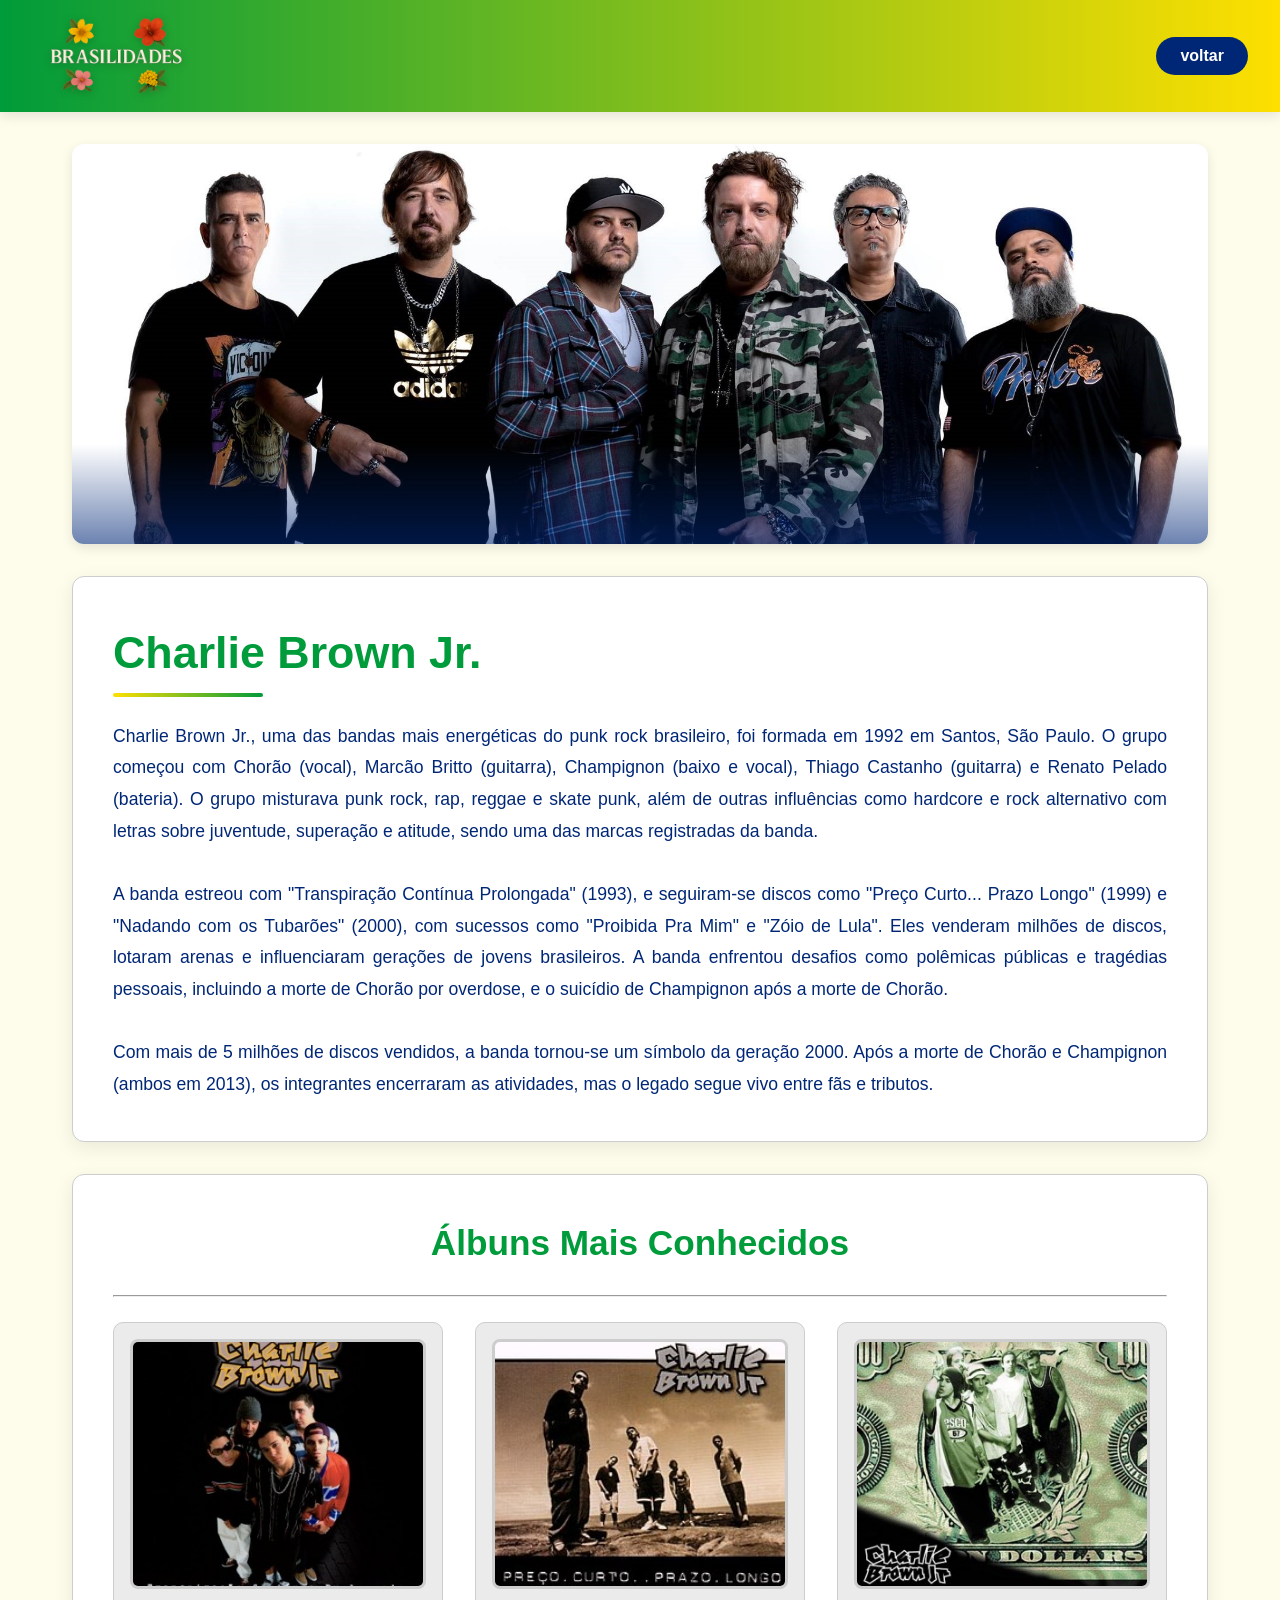
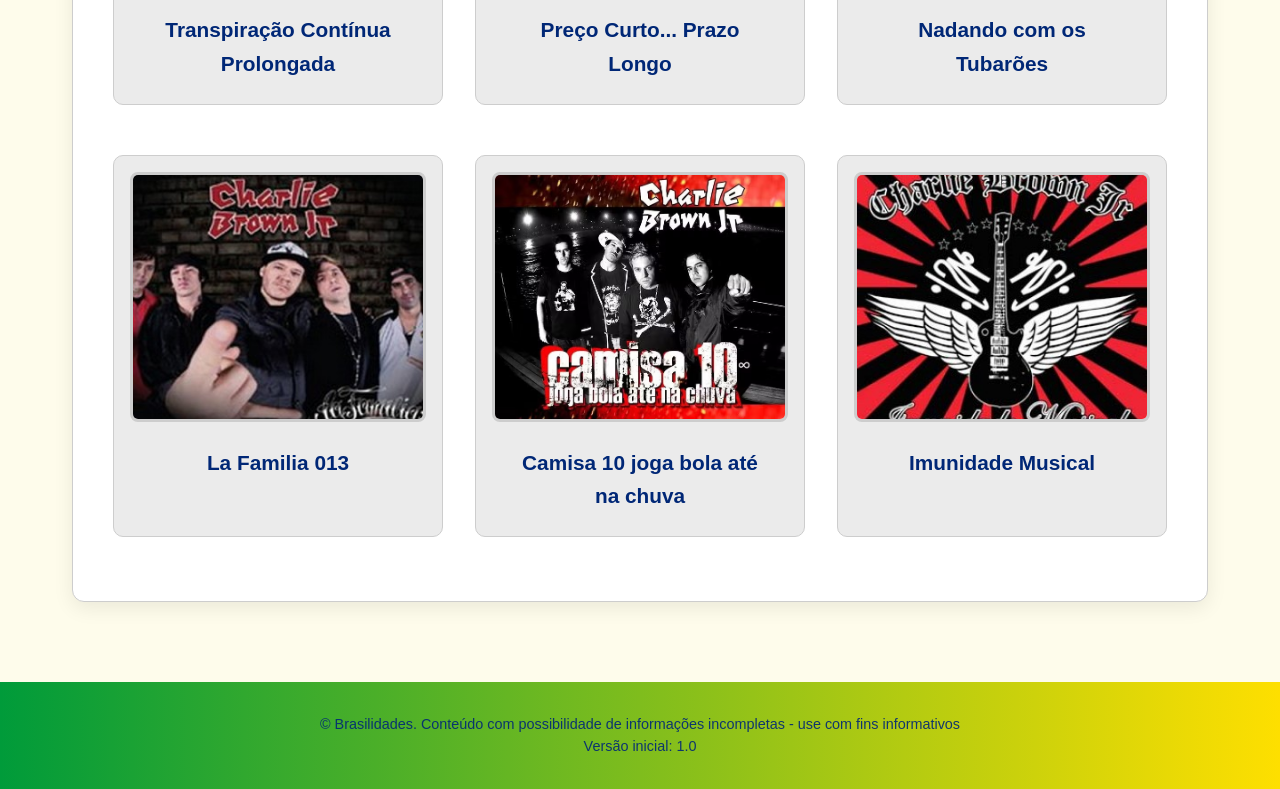
<file: cbJr.html>
<!DOCTYPE html>
<html lang="pt-br">

<head>
    <meta charset="UTF-8">
    <meta name="viewport" content="width=device-width, initial-scale=1.0">
    <link rel="stylesheet" href="cbjr.css">
    <title>Artistas Anos 90 - Charlie Brown Jr.</title>
</head>

<body>
    <header>
       
        <div class="div-h">
            <img class="logo" src="logo.png" alt="Logo escrita 'Brasilidades' com flores rosas e amarelas">
            <a href="sobre-nos" aria-label="Sobre nós"></a>
        </div>
        
       
        <button onclick="window.location.href='index.html'" aria-label="Voltar para página inicial">voltar</button>
    </header>

    <main>
        <div class="banner">
            <img src="cbjr-banner.jpeg" alt="Banner dos integrantes da banda Charlie Brown Junior">
        </div>

        <div class="artista-container">
            <div class="artistaText">
                <h1>Charlie Brown Jr.</h1>

                <span>
                    Charlie Brown Jr., uma das bandas mais energéticas do punk rock brasileiro, foi formada em 1992 em
                    Santos, São Paulo. O grupo começou com Chorão (vocal), Marcão Britto (guitarra), Champignon (baixo e
                    vocal), Thiago Castanho (guitarra) e Renato Pelado (bateria). O grupo misturava punk rock, rap,
                    reggae e skate punk, além de outras influências como hardcore e rock alternativo com letras sobre
                    juventude, superação e atitude, sendo uma das marcas registradas da banda.
                    <br><br>
                    A banda estreou com "Transpiração Contínua Prolongada" (1993), e seguiram-se discos como "Preço
                    Curto... Prazo Longo" (1999) e "Nadando com os Tubarões" (2000), com sucessos como "Proibida Pra
                    Mim" e "Zóio de Lula". Eles venderam milhões de discos, lotaram arenas e influenciaram gerações de
                    jovens brasileiros. A banda enfrentou desafios como polêmicas públicas e tragédias pessoais,
                    incluindo a morte de Chorão por overdose, e o suicídio de Champignon após a morte de Chorão.
                    <br><br>
                    Com mais de 5 milhões de discos vendidos, a banda tornou-se um símbolo da geração 2000. Após a morte
                    de Chorão e Champignon (ambos em 2013), os integrantes encerraram as atividades, mas o legado segue
                    vivo entre fãs e tributos.
                </span>
            </div>

            <div class="albunsArtista">
                <h2>Álbuns Mais Conhecidos</h2>
                <hr>
                <br>
                <div id="fila2">
                    <div class="albumNome">
                        <img src="Transpiração_contínua_prolongada.jpg" alt="Capa do álbum Transpiração Contínua Prolongada">
                        <a href="https://open.spotify.com/intl-pt/album/09Nao8wNpzTz60nY8G2n7A?si=O4fdWO6lSi2OVyd1UzxZnQ" target="_blank" rel="noopener noreferrer">
                            Transpiração Contínua Prolongada</a>
                    </div>
                    <div class="albumNome">
                        <img src="preço curto-prazo longo.jpg" alt="Capa do álbum Preço Curto... Prazo Longo">
                        <a href="https://open.spotify.com/intl-pt/album/2hLNxoJZ5kZoBEX0XGBRNu?si=oweHRN6uTI6AeEhmB-697A" target="_blank" rel="noopener noreferrer">
                            Preço Curto... Prazo Longo</a>
                    </div>
                    <div class="albumNome">
                        <img src="Nadando_com_os_Tubarões.jpg" alt="Capa do álbum Nadando com os Tubarões">
                        <a href="https://open.spotify.com/intl-pt/album/5eF1HzO5mIQxs7bCwW9TJC?si=gQWxcnjQShyL6YWDPgeuAw" target="_blank" rel="noopener noreferrer">
                            Nadando com os Tubarões</a>
                    </div>
                </div>
                <br>
                <div id="fila2">
                    <div class="albumNome">
                        <img src="La_Família_013.jpg" alt="Capa do álbum La Familia 013">
                        <a href="https://open.spotify.com/intl-pt/album/53GOG940xY4LOpgD8YzQrJ?si=jSdM0S4ETRqeFLd_Tk-xNQ" target="_blank" rel="noopener noreferrer">
                            La Familia 013</a>
                    </div>
                    <div class="albumNome">
                        <img src="camisa 10.avif" alt="Capa do álbum Camisa 10 joga bola até na chuva">
                        <a href="https://open.spotify.com/intl-pt/album/0tbiBipiOorOAnL7XWFbgt?si=LsvQd3WXQVyKSBiPbEpRgA" target="_blank" rel="noopener noreferrer">
                            Camisa 10 joga bola até na chuva</a>
                    </div>
                    <div class="albumNome">
                        <img src="Imunidade_Musical.jpg" alt="Capa do álbum Imunidade Musical">
                        <a href="https://open.spotify.com/intl-pt/album/1l8K5fgYz4J0ZZyjMVd6Q1?si=1jDl2vI7Rcq0RWz1W-ApqQ" target="_blank" rel="noopener noreferrer">
                            Imunidade Musical</a>
                    </div>
                </div>
            </div>
        </div>
    </main>

    <footer>
        <p>&copy; Brasilidades. Conteúdo com possibilidade de informações incompletas - use com fins informativos <br> Versão inicial: 1.0 </p>
    </footer>
</body>

</html>
</file>
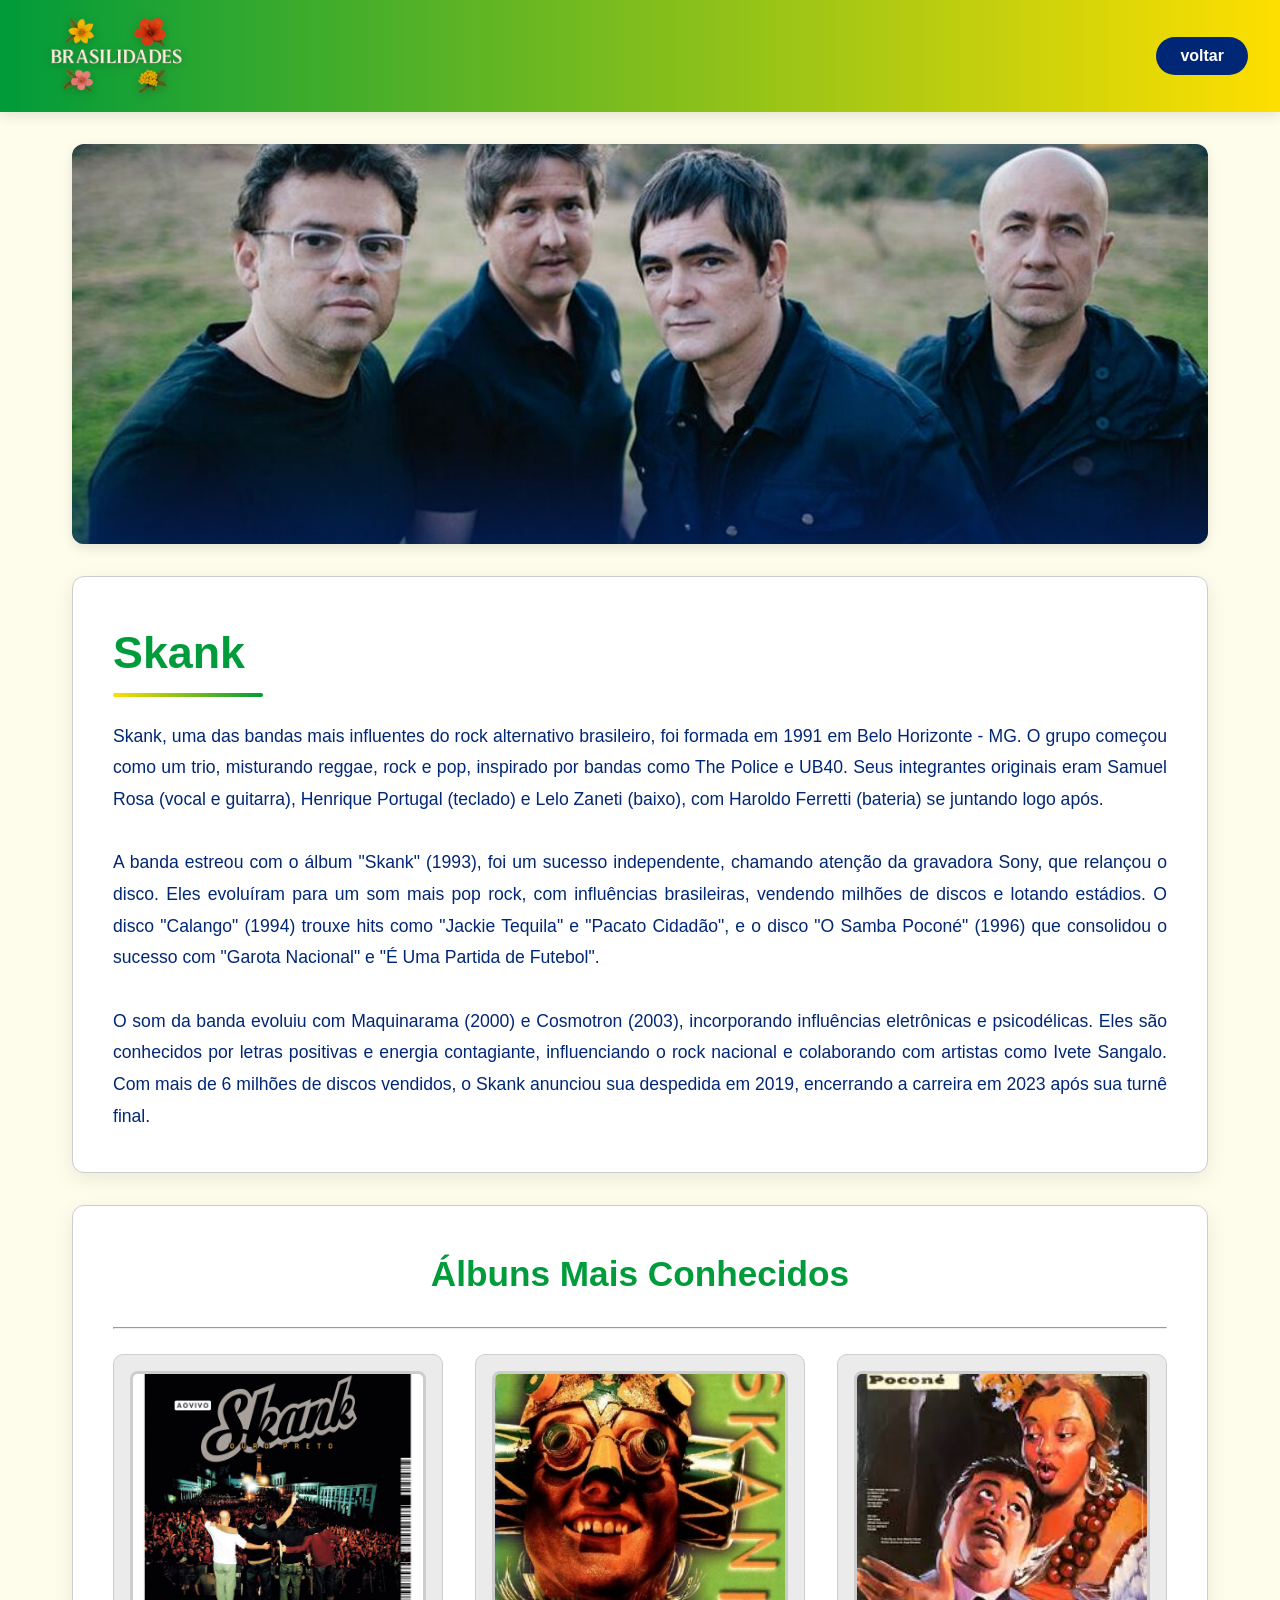
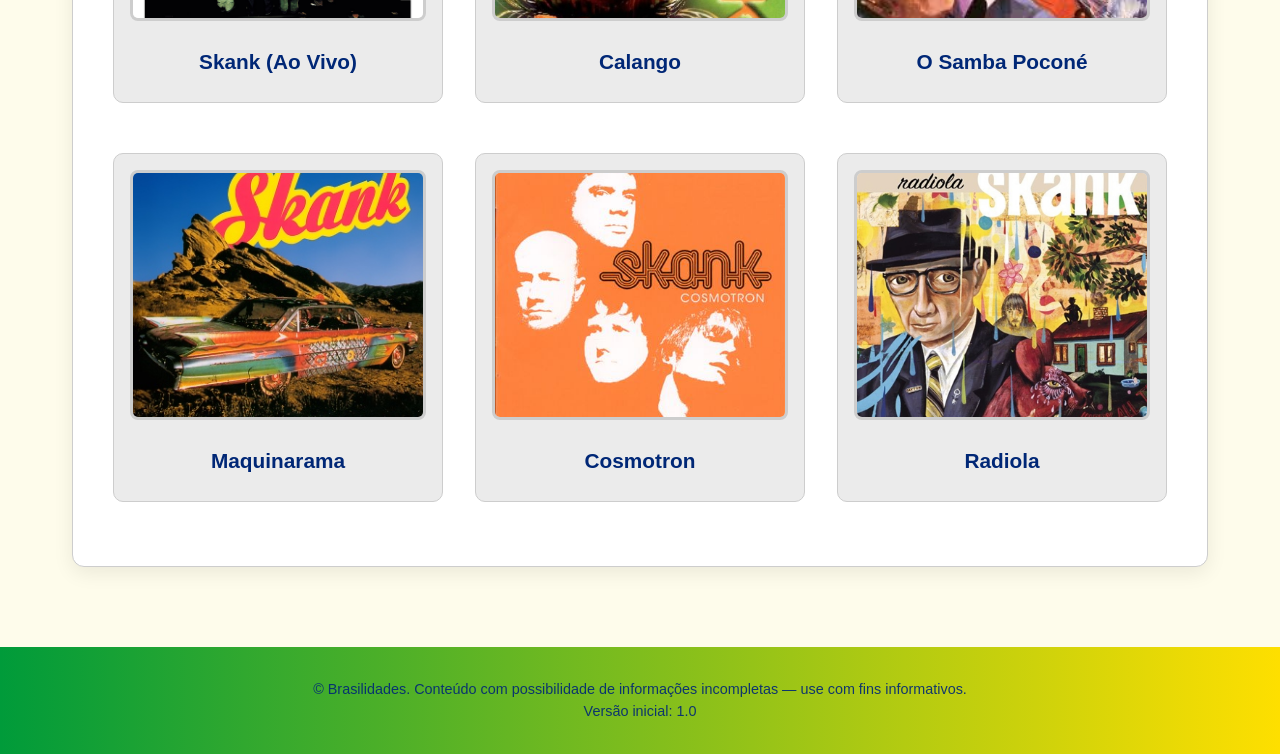
<file: skank.html>
<!DOCTYPE html>
<html lang="pt-br">

<head>
    <meta charset="UTF-8">
    <meta name="viewport" content="width=device-width, initial-scale=1.0">
    <link rel="stylesheet" href="skank.css">
    <title>Artistas Anos 90 - Skank</title>
</head>

<body>
    <header>
        
        <div class="div-h">
            <img class="logo" src="logo.png" alt="Logo escrita 'Brasilidades' com flores rosas e amarelas">
            <a href="sobre-nos" aria-label="Sobre nós"></a>
        </div>
        
        
        <button onclick="window.location.href='index.html'" aria-label="Voltar para página inicial">voltar</button>
    </header>

    <main>
        <div class="banner">
            <img src="skank-banner.jpg" alt="Banner dos integrantes da banda Skank">
        </div>

        <div class="artista-container">
            <div class="artistaText">
                <h1>Skank</h1>

                <span>
                    Skank, uma das bandas mais influentes do rock alternativo brasileiro, foi formada em 1991 em Belo
                    Horizonte - MG. O grupo começou como um trio, misturando reggae, rock e pop, inspirado por bandas
                    como The Police e UB40. Seus integrantes originais eram Samuel Rosa (vocal e guitarra), Henrique
                    Portugal (teclado) e Lelo Zaneti (baixo), com Haroldo Ferretti (bateria) se juntando logo após.
                    <br><br>
                    A banda estreou com o álbum "Skank" (1993), foi um sucesso independente, chamando atenção da
                    gravadora Sony, que relançou o disco. Eles evoluíram para um som mais pop rock, com influências
                    brasileiras, vendendo milhões de discos e lotando estádios. O disco "Calango" (1994) trouxe hits
                    como "Jackie Tequila" e "Pacato Cidadão", e o disco "O Samba Poconé" (1996) que consolidou o sucesso
                    com "Garota Nacional" e "É Uma Partida de Futebol".
                    <br><br>
                    O som da banda evoluiu com Maquinarama (2000) e Cosmotron (2003), incorporando influências
                    eletrônicas e psicodélicas. Eles são conhecidos por letras positivas e energia contagiante,
                    influenciando o rock nacional e colaborando com artistas como Ivete Sangalo. Com mais de 6 milhões
                    de discos vendidos, o Skank anunciou sua despedida em 2019, encerrando a carreira em 2023 após sua
                    turnê final.
                </span>
            </div>

            <div class="albunsArtista">
                <h2>Álbuns Mais Conhecidos</h2>
                <hr>
                <br>
                <div id="fila2">
                    <div class="albumNome">
                        <img src="skank-ao-vivo.jpg" alt="Capa do álbum Skank (Ao Vivo)">
                        <a href="https://open.spotify.com/intl-pt/album/6LMWd0zaL2y11OYhJyxsIS?si=GoQSpeT-QW2IO3kAnbOLBg" target="_blank" rel="noopener noreferrer">
                            Skank (Ao Vivo)</a>
                    </div>
                    <div class="albumNome">
                        <img src="Skank_-_Calango.jpg" alt="Capa do álbum Calango">
                        <a href="https://open.spotify.com/intl-pt/album/5pp3Fjp4h728libl8vxoFn?si=OWHgDJPVTKqCld-vplMo4g" target="_blank" rel="noopener noreferrer">
                            Calango</a>
                    </div>
                    <div class="albumNome">
                        <img src="o samba.jpg" alt="Capa do álbum O Samba Poconé">
                        <a href="https://open.spotify.com/intl-pt/album/7evTWhFmwKyf1GXnLzos3p?si=uC7Pu3SUQnuRJ88I6zaDtQ" target="_blank" rel="noopener noreferrer">
                            O Samba Poconé</a>
                    </div>
                </div>
                <br>
                <div id="fila2">
                    <div class="albumNome">
                        <img src="Skank_-_Maquinarama.jpg" alt="Capa do álbum Maquinarama">
                        <a href="https://open.spotify.com/intl-pt/album/2l3UAGm8Yv8AGYRdbpb8Vc?si=1G9fCYOPSE-cNZf5QnjaTw" target="_blank" rel="noopener noreferrer">
                            Maquinarama</a>
                    </div>
                    <div class="albumNome">
                        <img src="Skank_-_Cosmotron.jpg" alt="Capa do álbum Cosmotron">
                        <a href="https://open.spotify.com/intl-pt/album/77NWIVF4t4GKefwF2OIldS?si=G4vdH_tjQkGQwry--7kfPQ" target="_blank" rel="noopener noreferrer">
                            Cosmotron</a>
                    </div>
                    <div class="albumNome">
                        <img src="Skank_-_Radiola.jpg" alt="Capa do álbum Radiola">
                        <a href="https://open.spotify.com/intl-pt/album/6Gl3phBwyHvRtRAMQddCpe?si=06D0NMZTRUWAbyRIn3MEQA" target="_blank" rel="noopener noreferrer">
                            Radiola</a>
                    </div>
                </div>
            </div>
        </div>
    </main>

    <footer>
        <p> &copy; Brasilidades. Conteúdo com possibilidade de informações incompletas — use com fins
            informativos. <br> Versão inicial: 1.0</p>
    </footer>

</body>

</html>
</file>
<file: cbjr.css>
/* CSS específico para página do Skank */

:root {
    --verde-brasil: #009B3A;
    --amarelo-brasil: #FEDF00;
    --azul-brasil: #002776;
    --branco: #FFFFFF;
    --preto: #2E2E2E;
    --cinza-claro: #ebebeb;
    --cinza-medio: #cdcdcd;
    --laranja-acessivel: #FF6B35;
    --rosa-brasil: #E6398A;
}

* {
    margin: 0;
    padding: 0;
    box-sizing: border-box;
}

body {
    font-family: 'Segoe UI', Tahoma, Geneva, Verdana, sans-serif;
    line-height: 1.6;
    color: var(--preto);
    background-color: #fee00014;
    min-height: 100vh;
    display: flex;
    flex-direction: column;
}

header {
    background: linear-gradient(to right, var(--verde-brasil), var(--amarelo-brasil));
    padding: 1rem 2rem;
    display: flex;
    justify-content: space-between;
    align-items: center;
    position: relative;
    box-shadow: 0 4px 12px rgba(0, 0, 0, 0.1);
    flex-direction: row;
}

header .div-h {
    display: flex;
    align-items: center;
    gap: 2rem;
    order: 1;
}

header .logo {
    height: 80px;
    width: auto;
    filter: drop-shadow(0 2px 4px rgba(0, 0, 0, 0.2));
    max-width: 100%;
}

header button {
    background-color: var(--azul-brasil);
    color: var(--branco);
    border: none;
    border-radius: 50px;
    padding: 0.6rem 1.5rem;
    font-weight: bold;
    font-size: 1rem;
    cursor: pointer;
    text-decoration: none;
    display: inline-block;
    order: 2;
    margin-left: auto;
    transition: all 0.3s ease;
}

header button:hover,
header button:focus {
    background-color: #1455d7;
    color: var(--branco);
    outline: none;
    transform: translateY(-2px);
    box-shadow: 0 6px 12px rgba(0, 0, 0, 0.2);
}

/* MAIN */
main {
    flex: 1;
    max-width: 1200px;
    margin: 0 auto;
    width: 100%;
    padding: 0 2rem;
}

/* BANNER */
.banner {
    width: 100%;
    margin: 2rem 0;
    border-radius: 12px;
    overflow: hidden;
    position: relative;
    box-shadow: 0 4px 12px rgba(0, 0, 0, 0.1);
    max-width: 100%;
}

.banner img {
    width: 100%;
    height: 400px;
    object-fit: cover;
    display: block;
}


.banner::after {
    content: "";
    position: absolute;
    bottom: 0;
    left: 0;
    width: 100%;
    height: 100px;
    background: linear-gradient(to top, rgba(0, 39, 118, 0.578), transparent);
}

.artistaText {
    background-color: var(--branco);
    border-radius: 12px;
    padding: 2.5rem;
    margin: 2rem 0;
    box-shadow: 0 6px 20px rgba(0, 0, 0, 0.08);
    border: 1px solid var(--cinza-medio);
    position: relative;
    overflow: hidden;
}

.artistaText::before {
    content: "";
    position: absolute;
    top: 0;
    left: 0;
    width: 8px;
    height: 100%;
}

.artistaText h1 {
    color: var(--verde-brasil);
    font-size: 2.8rem;
    margin-bottom: 1.5rem;
    position: relative;
    padding-bottom: 0.5rem;
    text-align: left;
}

.artistaText h1::after {
    content: "";
    position: absolute;
    bottom: 0;
    left: 0;
    width: 150px;
    height: 4px;
    background: linear-gradient(to right, var(--amarelo-brasil), var(--verde-brasil));
    border-radius: 2px;
}

.artistaText span {
    display: block;
    font-size: 1.1rem;
    line-height: 1.8;
    color: var(--azul-brasil);
    text-align: justify;
}

.artistaText span br {
    margin-bottom: 1rem;
}

.albunsArtista {
    background-color: var(--branco);
    border-radius: 12px;
    padding: 2.5rem;
    margin: 2rem 0;
    box-shadow: 0 6px 20px rgba(0, 0, 0, 0.08);
    border: 1px solid var(--cinza-medio);
}

.albunsArtista h2 {
    color: var(--verde-brasil);
    font-size: 2.2rem;
    margin-bottom: 1.5rem;
    text-align: center;
    position: relative;
}


#fila2 {
    display: grid;
    grid-template-columns: repeat(3, 1fr);
    gap: 2rem;
    margin-bottom: 1.5rem;
}


.albumNome {
    display: flex;
    flex-direction: column;
    align-items: center;
    transition: all 0.3s ease;
    padding: 1rem;
    border-radius: 10px;
    background-color: var(--cinza-claro);
    border: 1px solid var(--cinza-medio);
}

.albumNome:hover {
    transform: translateY(-8px);
    background-color: #fee0004f;
    border-color: var(--verde-brasil);
    box-shadow: 0 8px 16px rgba(0, 0, 0, 0.1);
}

.albumNome img {
    width: 100%;
    height: 250px;
    object-fit: cover;
    border-radius: 8px;
    margin-bottom: 1rem;
    border: 3px solid var(--cinza-medio);
    transition: all 0.3s ease;
}

.albumNome:hover img {
    border-color: var(--verde-brasil);
    transform: scale(1.03);
}

.albumNome a {
    text-decoration: none;
    color: var(--azul-brasil);
    font-size: 1.3rem;
    font-weight: 600;
    text-align: center;
    padding: 0.5rem 1rem;
    transition: all 0.3s ease;
    border-radius: 6px;
    width: 100%;
    display: block;
    position: relative;
}

.albumNome a:hover,
.albumNome a:focus {
    color: var(--verde-brasil);
    outline: none;
}

.albumNome a::after {
    margin-left: 8px;
    opacity: 0;
    transition: opacity 0.3s ease;
}

.albumNome a:hover::after {
    opacity: 1;
}


/* FOOTER */
footer {
    background: linear-gradient(to right, var(--verde-brasil), var(--amarelo-brasil));
    color: var(--azul-brasil);
    text-align: center;
    padding: 2rem;
    margin-top: 3rem;
    width: 100%;
}

footer p {
    max-width: 800px;
    margin: 0 auto;
    font-size: 0.9rem;
    line-height: 1.5;
    opacity: 0.9;
}

/* ACESSIBILIDADE */
:focus-visible {
    outline: 3px solid var(--laranja-acessivel);
    outline-offset: 2px;
}

.artistaText {
    animation: fadeInUp 0.8s ease-out 0.2s both;
}


.albumNome:nth-child(1) { animation-delay: 0.5s; }
.albumNome:nth-child(2) { animation-delay: 0.6s; }
.albumNome:nth-child(3) { animation-delay: 0.7s; }
.albumNome:nth-child(4) { animation-delay: 0.8s; }
.albumNome:nth-child(5) { animation-delay: 0.9s; }
.albumNome:nth-child(6) { animation-delay: 1s; }


@media (max-width: 992px) {
    #fila2 {
        grid-template-columns: repeat(2, 1fr);
        gap: 1.5rem;
    }
}

@media (max-width: 768px) {
    header {
        flex-direction: column;
        padding: 1rem;
        gap: 1rem;
        text-align: center;
    }
    
    header .div-h {
        order: 2;
        flex-direction: column;
        gap: 1rem;
        width: 100%;
        justify-content: center;
    }
    
    header button {
        order: 1;
        margin-left: 0;
        align-self: center;
        width: 150px;
    }
    
    header .logo {
        height: 60px;
    }
    
    main {
        padding: 0 1.5rem;
    }
    
    .banner img {
        height: 300px;
    }
    
    .artistaText,
    .albunsArtista {
        padding: 1.5rem;
    }
    
    .artistaText h1 {
        font-size: 2.2rem;
    }
    
    .artistaText span {
        font-size: 1rem;
    }
    
    #fila2 {
        grid-template-columns: 1fr;
        gap: 1.5rem;
    }
    
    .albumNome img {
        height: 280px;
    }
    
    .artistaText::before {
        width: 6px;
    }
}

@media (max-width: 480px) {
    .banner img {
        height: 220px;
    }
    
    .artistaText h1 {
        font-size: 1.8rem;
    }
    
    main {
        padding: 0 1rem;
    }
    
    .artistaText,
    .albunsArtista {
        padding: 1rem;
    }
    
    footer {
        padding: 1.5rem;
    }
    
    header button {
        width: 120px;
        padding: 0.5rem 1rem;
        font-size: 0.9rem;
    }
}


.banner img[src=""], 
.banner img:not([src]) {
    background: linear-gradient(135deg, #009B3A, #002776, #FEDF00);
    display: flex;
    align-items: center;
    justify-content: center;
    color: white;
    font-size: 24px;
    font-weight: bold;
}

.albumNome img[src=""], 
.albumNome img:not([src]) {
    background: linear-gradient(135deg, #002776, #009B3A);
    display: flex;
    align-items: center;
    justify-content: center;
    color: white;
    font-size: 16px;
    text-align: center;
    padding: 20px;

}
</file>
<file: skank.css>
/* skank.css - CSS específico para página do Skank */

/* Estilos gerais para a página do artista */
:root {
    /* Cores da bandeira brasileira e tema cultural */
    --verde-brasil: #009B3A;
    --amarelo-brasil: #FEDF00;
    --azul-brasil: #002776;
    --branco: #FFFFFF;
    --preto: #2E2E2E;
    --cinza-claro: #ebebeb;
    --cinza-medio: #cdcdcd;
    --laranja-acessivel: #FF6B35;
    --rosa-brasil: #E6398A;
}

* {
    margin: 0;
    padding: 0;
    box-sizing: border-box;
}

body {
    font-family: 'Segoe UI', Tahoma, Geneva, Verdana, sans-serif;
    line-height: 1.6;
    color: var(--preto);
    background-color: #fee00014;
    min-height: 100vh;
    display: flex;
    flex-direction: column;
}

/* HEADER COM LAYOUT INVERTIDO - BOTÃO DIREITA, LOGO ESQUERDA */
header {
    background: linear-gradient(to right, var(--verde-brasil), var(--amarelo-brasil));
    padding: 1rem 2rem;
    display: flex;
    justify-content: space-between;
    align-items: center;
    position: relative;
    box-shadow: 0 4px 12px rgba(0, 0, 0, 0.1);
    flex-direction: row;
}

/* Logo agora à esquerda */
header .div-h {
    display: flex;
    align-items: center;
    gap: 2rem;
    order: 1;
}

header .logo {
    height: 80px;
    width: auto;
    filter: drop-shadow(0 2px 4px rgba(0, 0, 0, 0.2));
    max-width: 100%;
}

/* Botão voltar agora à direita */
header button {
    background-color: var(--azul-brasil);
    color: var(--branco);
    border: none;
    border-radius: 50px;
    padding: 0.6rem 1.5rem;
    font-weight: bold;
    font-size: 1rem;
    cursor: pointer;
    text-decoration: none;
    display: inline-block;
    order: 2;
    margin-left: auto;
    transition: all 0.3s ease;
}

header button:hover,
header button:focus {
    background-color: #1455d7;
    color: var(--branco);
    outline: none;
    transform: translateY(-2px);
    box-shadow: 0 6px 12px rgba(0, 0, 0, 0.2);
}

/* MAIN CONTENT */
main {
    flex: 1;
    max-width: 1200px;
    margin: 0 auto;
    width: 100%;
    padding: 0 2rem;
}

/* BANNER DA PÁGINA DO ARTISTA */
.banner {
    width: 100%;
    margin: 2rem 0;
    border-radius: 12px;
    overflow: hidden;
    position: relative;
    box-shadow: 0 4px 12px rgba(0, 0, 0, 0.1);
    max-width: 100%;
}

.banner img {
    width: 100%;
    height: 400px;
    object-fit: cover;
    display: block;
}


.banner::after {
    content: "";
    position: absolute;
    bottom: 0;
    left: 0;
    width: 100%;
    height: 100px;
    background: linear-gradient(to top, rgba(0, 39, 118, 0.578), transparent);
}
/* CONTEÚDO DE TEXTO DO ARTISTA */
.artistaText {
    background-color: var(--branco);
    border-radius: 12px;
    padding: 2.5rem;
    margin: 2rem 0;
    box-shadow: 0 6px 20px rgba(0, 0, 0, 0.08);
    border: 1px solid var(--cinza-medio);
    position: relative;
    overflow: hidden;
}

.artistaText::before {
    content: "";
    position: absolute;
    top: 0;
    left: 0;
    width: 8px;
    height: 100%;
}

.artistaText h1 {
    color: var(--verde-brasil);
    font-size: 2.8rem;
    margin-bottom: 1.5rem;
    position: relative;
    padding-bottom: 0.5rem;
    text-align: left; /* Alterado: título alinhado à esquerda */
}

.artistaText h1::after {
    content: "";
    position: absolute;
    bottom: 0;
    left: 0; /* Alterado: linha começa da esquerda */
    width: 150px;
    height: 4px;
    background: linear-gradient(to right, var(--amarelo-brasil), var(--verde-brasil));
    border-radius: 2px;
}

.artistaText span {
    display: block;
    font-size: 1.1rem;
    line-height: 1.8;
    color: var(--azul-brasil);
    text-align: justify;
}

.artistaText span br {
    margin-bottom: 1rem;
}

/* ÁREA DE ÁLBUNS */
.albunsArtista {
    background-color: var(--branco);
    border-radius: 12px;
    padding: 2.5rem;
    margin: 2rem 0;
    box-shadow: 0 6px 20px rgba(0, 0, 0, 0.08);
    border: 1px solid var(--cinza-medio);
}

.albunsArtista h2 {
    color: var(--verde-brasil);
    font-size: 2.2rem;
    margin-bottom: 1.5rem;
    text-align: center;
    position: relative;
}


#fila2 {
    display: grid;
    grid-template-columns: repeat(3, 1fr);
    gap: 2rem;
    margin-bottom: 1.5rem;
}

/* ESTILOS DOS ÁLBUNS */
.albumNome {
    display: flex;
    flex-direction: column;
    align-items: center;
    transition: all 0.3s ease;
    padding: 1rem;
    border-radius: 10px;
    background-color: var(--cinza-claro);
    border: 1px solid var(--cinza-medio);
}

.albumNome:hover {
    transform: translateY(-8px);
    background-color: #fee0004f;
    border-color: var(--verde-brasil);
    box-shadow: 0 8px 16px rgba(0, 0, 0, 0.1);
}

.albumNome img {
    width: 100%;
    height: 250px;
    object-fit: cover;
    border-radius: 8px;
    margin-bottom: 1rem;
    border: 3px solid var(--cinza-medio);
    transition: all 0.3s ease;
}

.albumNome:hover img {
    border-color: var(--verde-brasil);
    transform: scale(1.03);
}

.albumNome a {
    text-decoration: none;
    color: var(--azul-brasil);
    font-size: 1.3rem;
    font-weight: 600;
    text-align: center;
    padding: 0.5rem 1rem;
    transition: all 0.3s ease;
    border-radius: 6px;
    width: 100%;
    display: block;
    position: relative;
}

.albumNome a:hover,
.albumNome a:focus {
    color: var(--verde-brasil);
    outline: none;
}

.albumNome a::after {
    margin-left: 8px;
    opacity: 0;
    transition: opacity 0.3s ease;
}

.albumNome a:hover::after {
    opacity: 1;
}


/* FOOTER */
footer {
    background: linear-gradient(to right, var(--verde-brasil), var(--amarelo-brasil));
    color: var(--azul-brasil);
    text-align: center;
    padding: 2rem;
    margin-top: 3rem;
    width: 100%;
}

footer p {
    max-width: 800px;
    margin: 0 auto;
    font-size: 0.9rem;
    line-height: 1.5;
    opacity: 0.9;
}

/* ACESSIBILIDADE */
:focus-visible {
    outline: 3px solid var(--laranja-acessivel);
    outline-offset: 2px;
}

.artistaText {
    animation: fadeInUp 0.8s ease-out 0.2s both;
}


.albumNome:nth-child(1) { animation-delay: 0.5s; }
.albumNome:nth-child(2) { animation-delay: 0.6s; }
.albumNome:nth-child(3) { animation-delay: 0.7s; }
.albumNome:nth-child(4) { animation-delay: 0.8s; }
.albumNome:nth-child(5) { animation-delay: 0.9s; }
.albumNome:nth-child(6) { animation-delay: 1s; }

/* RESPONSIVIDADE */
@media (max-width: 992px) {
    #fila2 {
        grid-template-columns: repeat(2, 1fr);
        gap: 1.5rem;
    }
}

@media (max-width: 768px) {
    header {
        flex-direction: column;
        padding: 1rem;
        gap: 1rem;
        text-align: center;
    }
    
    header .div-h {
        order: 2;
        flex-direction: column;
        gap: 1rem;
        width: 100%;
        justify-content: center;
    }
    
    header button {
        order: 1;
        margin-left: 0;
        align-self: center;
        width: 150px;
    }
    
    header .logo {
        height: 60px;
    }
    
    main {
        padding: 0 1.5rem;
    }
    
    .banner img {
        height: 300px;
    }
    
    .artistaText,
    .albunsArtista {
        padding: 1.5rem;
    }
    
    .artistaText h1 {
        font-size: 2.2rem;
    }
    
    .artistaText span {
        font-size: 1rem;
    }
    
    #fila2 {
        grid-template-columns: 1fr;
        gap: 1.5rem;
    }
    
    .albumNome img {
        height: 280px;
    }
    
    .artistaText::before {
        width: 6px;
    }
}

@media (max-width: 480px) {
    .banner img {
        height: 220px;
    }
    
    .artistaText h1 {
        font-size: 1.8rem;
    }
    
    main {
        padding: 0 1rem;
    }
    
    .artistaText,
    .albunsArtista {
        padding: 1rem;
    }
    
    footer {
        padding: 1.5rem;
    }
    
    header button {
        width: 120px;
        padding: 0.5rem 1rem;
        font-size: 0.9rem;
    }
}

/* Estilo para imagens ausentes */
.banner img[src=""], 
.banner img:not([src]) {
    background: linear-gradient(135deg, #009B3A, #002776, #FEDF00);
    display: flex;
    align-items: center;
    justify-content: center;
    color: white;
    font-size: 24px;
    font-weight: bold;
}

.albumNome img[src=""], 
.albumNome img:not([src]) {
    background: linear-gradient(135deg, #002776, #009B3A);
    display: flex;
    align-items: center;
    justify-content: center;
    color: white;
    font-size: 16px;
    text-align: center;
    padding: 20px;
}
</file>
